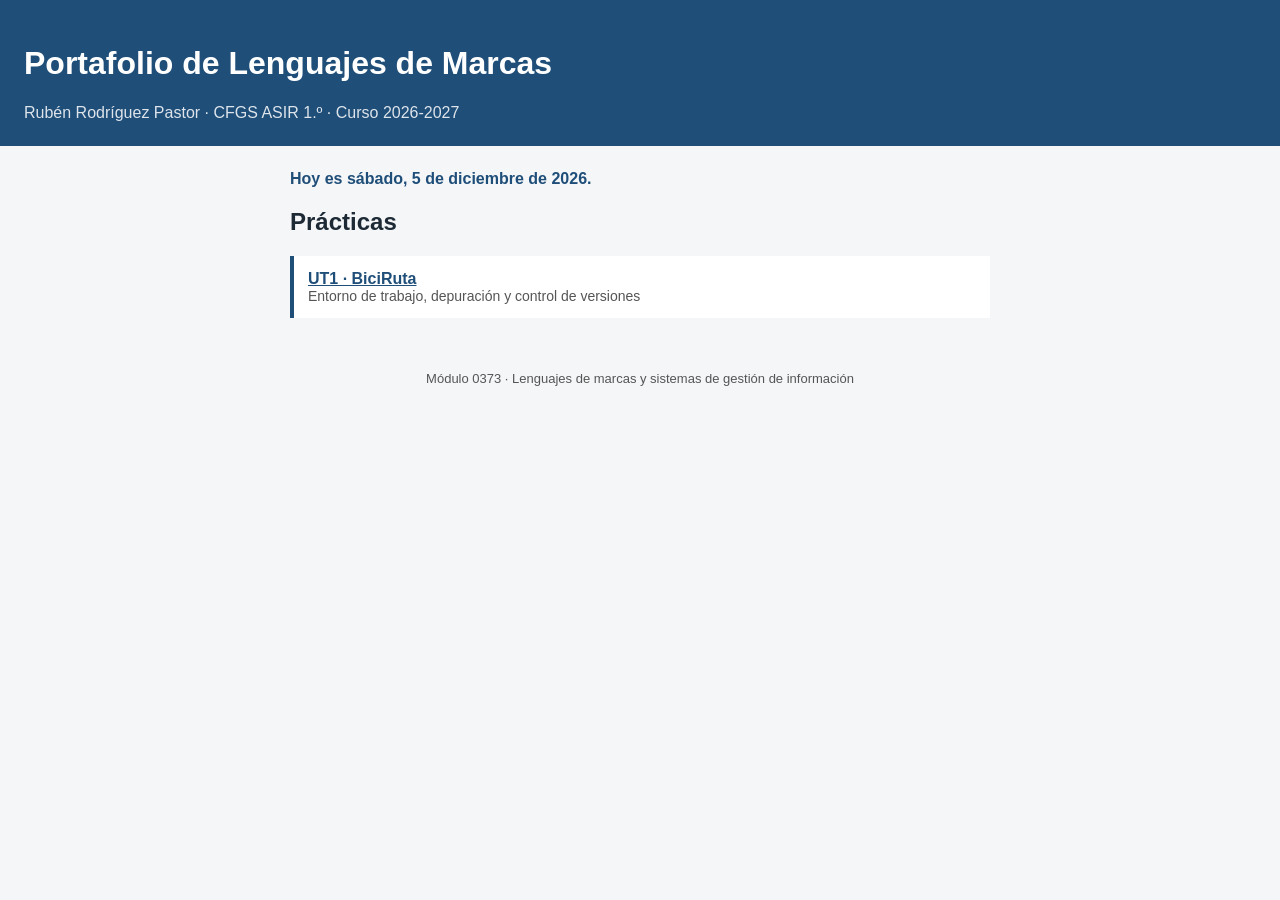
<file: index.html>
<!doctype html>
<html lang="es">
  <head>
    <meta charset="UTF-8" />
    <meta name="viewport" content="width=device-width, initial-scale=1" />
    <title>Portafolio LM · Rubén Rodríguez</title>
    <link rel="stylesheet" href="css/estilos.css" />
  </head>
  <body>
    <header>
      <h1>Portafolio de Lenguajes de Marcas</h1>
      <p>Rubén Rodríguez Pastor · CFGS ASIR 1.º · Curso 2026-2027</p>
    </header>
    <main>
      <p class="fecha">Hoy es <span id="fecha"></span>.</p>
      <h2>Prácticas</h2>
      <ul class="practicas">
        <li>
          <a href="https://github.com/rubi-03/biciruta-web">UT1 · BiciRuta</a>
          <span>Entorno de trabajo, depuración y control de versiones</span>
        </li>
      </ul>
    </main>
    <footer>
      <p>
        Módulo 0373 · Lenguajes de marcas y sistemas de gestión de información
      </p>
    </footer>
    <script src="js/app.js"></script>
  </body>
</html>
</file>
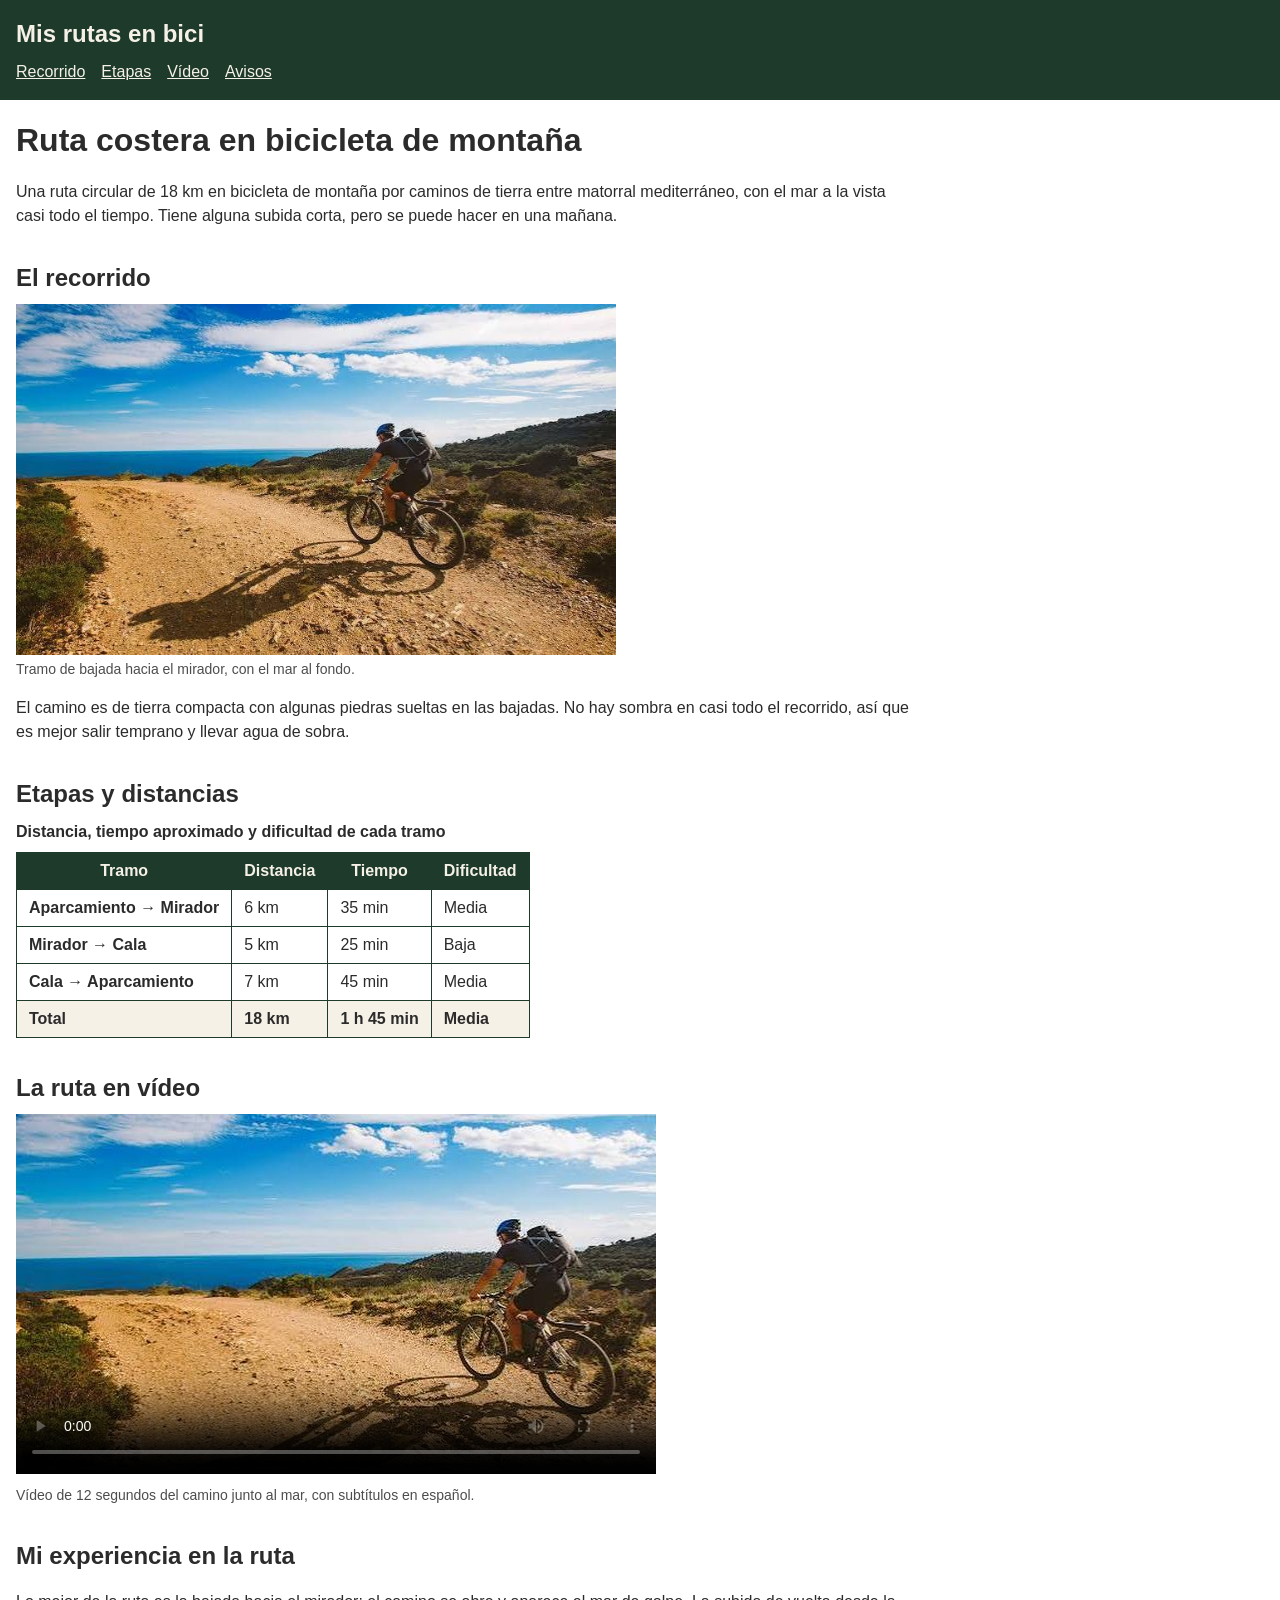
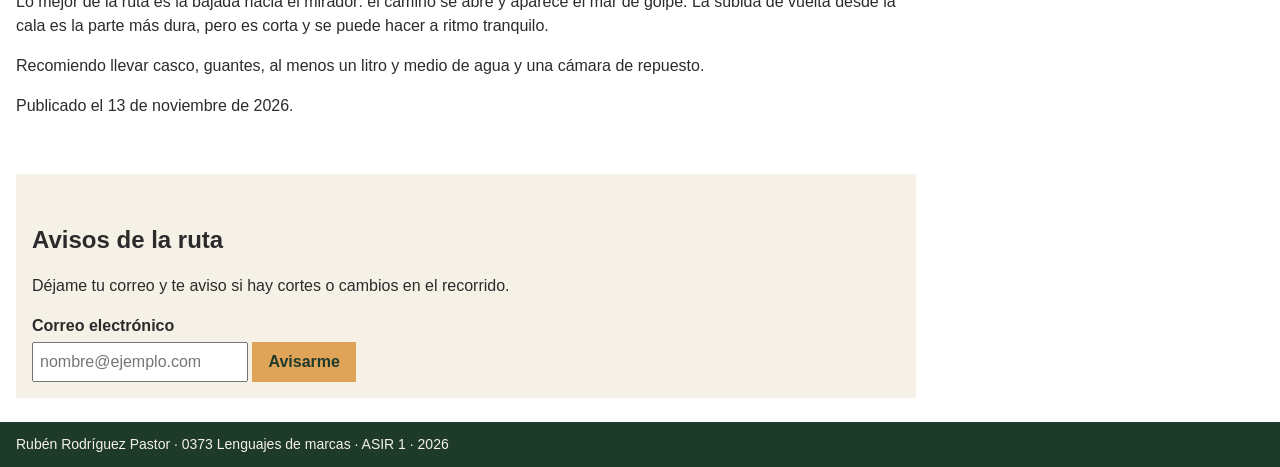
<file: ut03/ruta/index.html>
<!DOCTYPE html>
<html lang="es">
<head>
  <meta charset="UTF-8">
  <meta name="viewport" content="width=device-width, initial-scale=1.0">
  <title>Ruta costera en bicicleta de montaña</title>
  <meta name="description" content="Ruta de 18 km en bicicleta de montaña por caminos de tierra junto al mar: tramos, distancias, vídeo y avisos.">
  <link rel="stylesheet" href="css/estilos.css">
</head>
<body>
<a class="saltar" href="#principal">Saltar al contenido principal</a>

<header>
  <p class="marca">Mis rutas en bici</p>
  <nav>
    <ul>
      <li><a href="#recorrido">Recorrido</a></li>
      <li><a href="#etapas">Etapas</a></li>
      <li><a href="#video">Vídeo</a></li>
      <li><a href="#avisos">Avisos</a></li>
    </ul>
  </nav>
</header>

<main id="principal">
  <h1>Ruta costera en bicicleta de montaña</h1>
  <p>Una ruta circular de 18 km en bicicleta de montaña por caminos de tierra entre matorral mediterráneo, con el mar a la vista casi todo el tiempo. Tiene alguna subida corta, pero se puede hacer en una mañana.</p>

  <section id="recorrido">
    <h2>El recorrido</h2>
    <figure>
      <img src="img/ruta-540.jpg"
           srcset="img/ruta-360.jpg 360w, img/ruta-540.jpg 540w, img/ruta-723.jpg 723w"
           sizes="(min-width: 700px) 600px, 100vw"
           width="723" height="423" loading="lazy"
           alt="Ciclista con casco y mochila bajando en bicicleta de montaña por un camino de tierra, con matorral a los lados y el mar azul al fondo">
      <figcaption>Tramo de bajada hacia el mirador, con el mar al fondo.</figcaption>
    </figure>
    <p>El camino es de tierra compacta con algunas piedras sueltas en las bajadas. No hay sombra en casi todo el recorrido, así que es mejor salir temprano y llevar agua de sobra.</p>
  </section>

  <section id="etapas">
    <h2>Etapas y distancias</h2>
    <table class="datos">
      <caption>Distancia, tiempo aproximado y dificultad de cada tramo</caption>
      <thead>
        <tr>
          <th scope="col">Tramo</th>
          <th scope="col">Distancia</th>
          <th scope="col">Tiempo</th>
          <th scope="col">Dificultad</th>
        </tr>
      </thead>
      <tbody>
        <tr>
          <th scope="row">Aparcamiento → Mirador</th>
          <td>6 km</td>
          <td>35 min</td>
          <td>Media</td>
        </tr>
        <tr>
          <th scope="row">Mirador → Cala</th>
          <td>5 km</td>
          <td>25 min</td>
          <td>Baja</td>
        </tr>
        <tr>
          <th scope="row">Cala → Aparcamiento</th>
          <td>7 km</td>
          <td>45 min</td>
          <td>Media</td>
        </tr>
      </tbody>
      <tfoot>
        <tr>
          <th scope="row">Total</th>
          <td>18 km</td>
          <td>1 h 45 min</td>
          <td>Media</td>
        </tr>
      </tfoot>
    </table>
  </section>

  <section id="video">
    <h2>La ruta en vídeo</h2>
    <figure>
      <video controls preload="metadata" width="640" height="360" poster="img/poster.jpg">
        <source src="media/ruta.mp4" type="video/mp4">
        <track kind="captions" src="media/ruta.es.vtt" srclang="es" label="Español" default>
        <p>Tu navegador no puede reproducir el vídeo. <a href="media/ruta.mp4">Descarga el vídeo de la ruta</a> (MP4, 12 segundos).</p>
      </video>
      <figcaption>Vídeo de 12 segundos del camino junto al mar, con subtítulos en español.</figcaption>
    </figure>
  </section>

  <article>
    <h2>Mi experiencia en la ruta</h2>
    <p>Lo mejor de la ruta es la bajada hacia el mirador: el camino se abre y aparece el mar de golpe. La subida de vuelta desde la cala es la parte más dura, pero es corta y se puede hacer a ritmo tranquilo.</p>
    <p>Recomiendo llevar casco, guantes, al menos un litro y medio de agua y una cámara de repuesto.</p>
    <p>Publicado el <time datetime="2026-11-13">13 de noviembre de 2026</time>.</p>
  </article>
</main>

<aside id="avisos">
  <h2>Avisos de la ruta</h2>
  <p>Déjame tu correo y te aviso si hay cortes o cambios en el recorrido.</p>
  <form action="#" onsubmit="alert('¡Gracias! Te avisaremos.'); return false;">
    <label for="correo">Correo electrónico</label>
    <input type="email" id="correo" name="correo" placeholder="nombre@ejemplo.com" autocomplete="email" required>
    <button type="submit">Avisarme</button>
  </form>
</aside>

<footer>
  <p>Rubén Rodríguez Pastor · 0373 Lenguajes de marcas · ASIR 1 · 2026</p>
</footer>
</body>
</html>
</file>
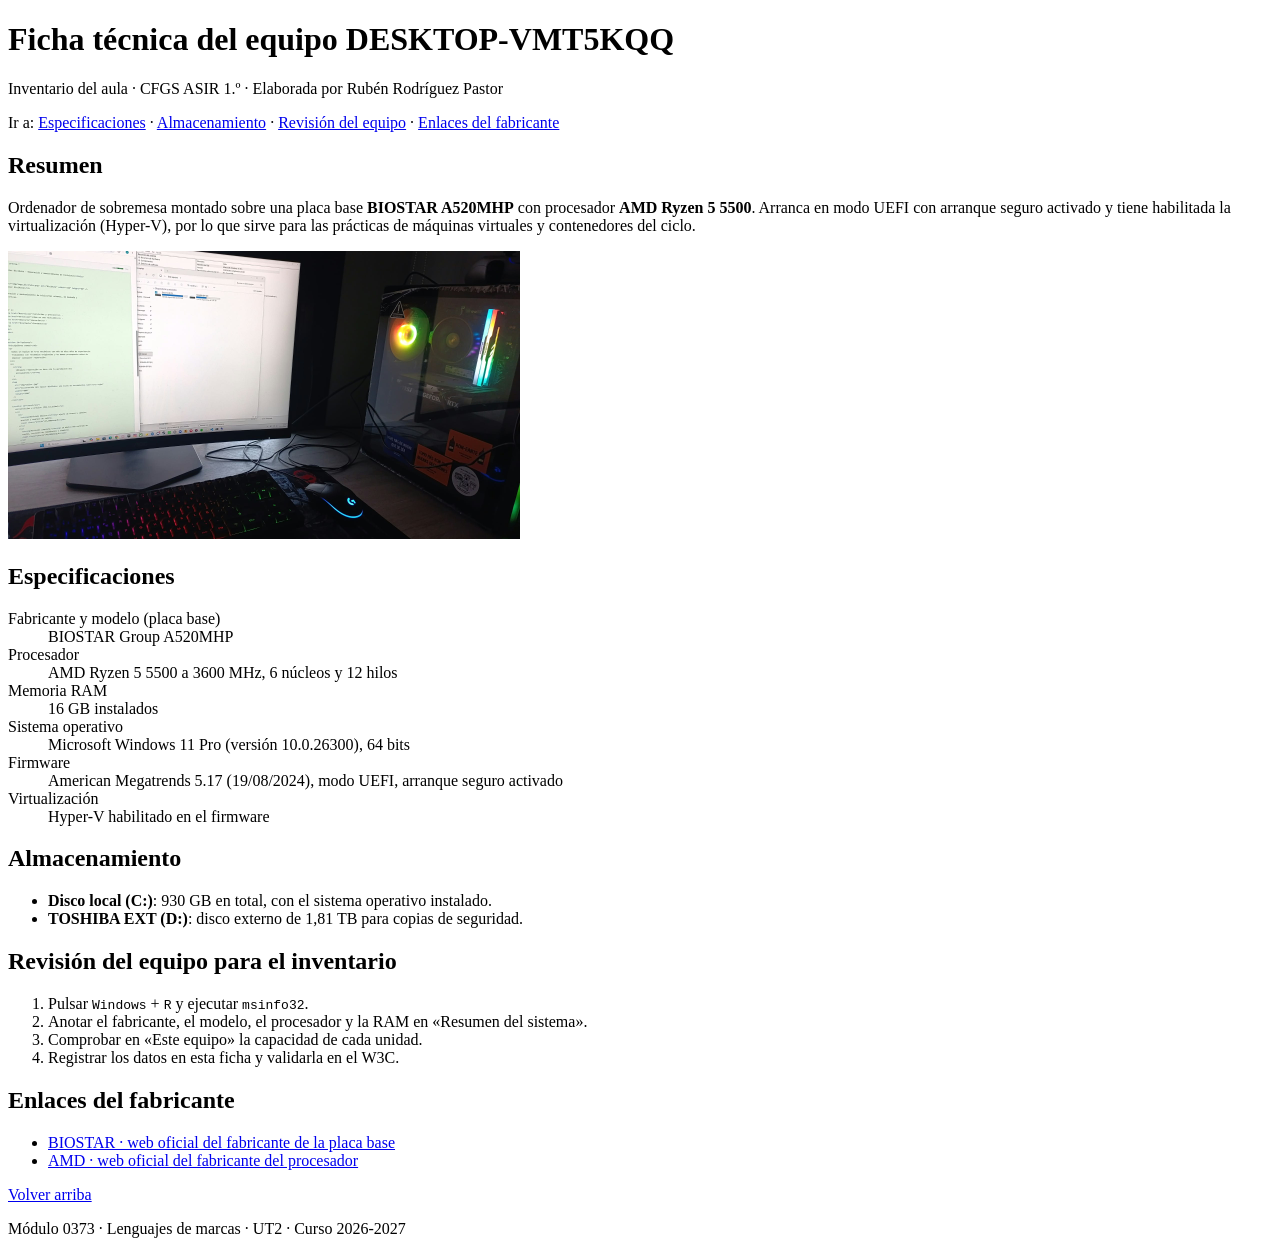
<file: ut02/ficha_equipo.html>
<!DOCTYPE html>
<html lang="es">
  <head>
    <meta charset="UTF-8">
    <meta name="viewport" content="width=device-width, initial-scale=1.0">
    <meta
      name="description"
      content="Ficha técnica del equipo DESKTOP-VMT5KQQ para el inventario del aula de ASIR: placa BIOSTAR A520MHP, AMD Ryzen 5 5500, 16 GB de RAM y Windows 11 Pro."
    >
    <title>Ficha técnica · Equipo DESKTOP-VMT5KQQ · Inventario del aula</title>
  </head>
  <body>
    <header>
      <h1>Ficha técnica del equipo DESKTOP-VMT5KQQ</h1>
      <p>Inventario del aula · CFGS ASIR 1.º · Elaborada por Rubén Rodríguez Pastor</p>
      <nav>
        <p>
          Ir a:
          <a href="#especificaciones">Especificaciones</a> ·
          <a href="#almacenamiento">Almacenamiento</a> ·
          <a href="#revision">Revisión del equipo</a> ·
          <a href="#enlaces">Enlaces del fabricante</a>
        </p>
      </nav>
    </header>

    <main>
      <section id="resumen">
        <h2>Resumen</h2>
        <p>
          Ordenador de sobremesa montado sobre una placa base <strong>BIOSTAR A520MHP</strong>
          con procesador <strong>AMD Ryzen 5 5500</strong>. Arranca en modo UEFI con arranque
          seguro activado y tiene habilitada la virtualización (Hyper-V), por lo que sirve para
          las prácticas de máquinas virtuales y contenedores del ciclo.
        </p>
        <img
          src="img/equipo.jpg"
          alt="Puesto de trabajo con el equipo: monitor, teclado y ratón retroiluminados y torre con panel de cristal templado que deja ver la tarjeta gráfica MSI GeForce RTX y la memoria RAM con iluminación RGB"
          width="512"
          height="288"
        >
      </section>

      <section id="especificaciones">
        <h2>Especificaciones</h2>
        <dl>
          <dt>Fabricante y modelo (placa base)</dt>
          <dd>BIOSTAR Group A520MHP</dd>
          <dt>Procesador</dt>
          <dd>
            AMD Ryzen 5 5500 a <span class="valor">3600&nbsp;MHz</span>, 6 núcleos y 12 hilos
          </dd>
          <dt>Memoria RAM</dt>
          <dd><span class="valor">16&nbsp;GB</span> instalados</dd>
          <dt>Sistema operativo</dt>
          <dd>Microsoft Windows 11 Pro (versión 10.0.26300), 64 bits</dd>
          <dt>Firmware</dt>
          <dd>American Megatrends 5.17 (19/08/2024), modo UEFI, arranque seguro activado</dd>
          <dt>Virtualización</dt>
          <dd>Hyper-V habilitado en el firmware</dd>
        </dl>
      </section>

      <section id="almacenamiento">
        <h2>Almacenamiento</h2>
        <ul>
          <li>
            <strong>Disco local (C:)</strong>: <span class="valor">930&nbsp;GB</span> en total,
            con el sistema operativo instalado.
          </li>
          <li>
            <strong>TOSHIBA EXT (D:)</strong>: disco externo de
            <span class="valor">1,81&nbsp;TB</span> para copias de seguridad.
          </li>
        </ul>
      </section>

      <section id="revision">
        <h2>Revisión del equipo para el inventario</h2>
        <ol>
          <li>Pulsar <kbd>Windows</kbd> + <kbd>R</kbd> y ejecutar <code>msinfo32</code>.</li>
          <li>Anotar el fabricante, el modelo, el procesador y la RAM en «Resumen del sistema».</li>
          <li>Comprobar en «Este equipo» la capacidad de cada unidad.</li>
          <li>Registrar los datos en esta ficha y validarla en el W3C.</li>
        </ol>
      </section>

      <section id="enlaces">
        <h2>Enlaces del fabricante</h2>
        <ul>
          <li>
            <a href="https://www.biostar.com.tw/" target="_blank" rel="noopener noreferrer"
              >BIOSTAR · web oficial del fabricante de la placa base</a
            >
          </li>
          <li>
            <a href="https://www.amd.com/es.html" target="_blank" rel="noopener noreferrer"
              >AMD · web oficial del fabricante del procesador</a
            >
          </li>
        </ul>
        <p><a href="#resumen">Volver arriba</a></p>
      </section>
    </main>

    <footer>
      <p>Módulo 0373 · Lenguajes de marcas · UT2 · Curso 2026-2027</p>
    </footer>
  </body>
</html>
</file>
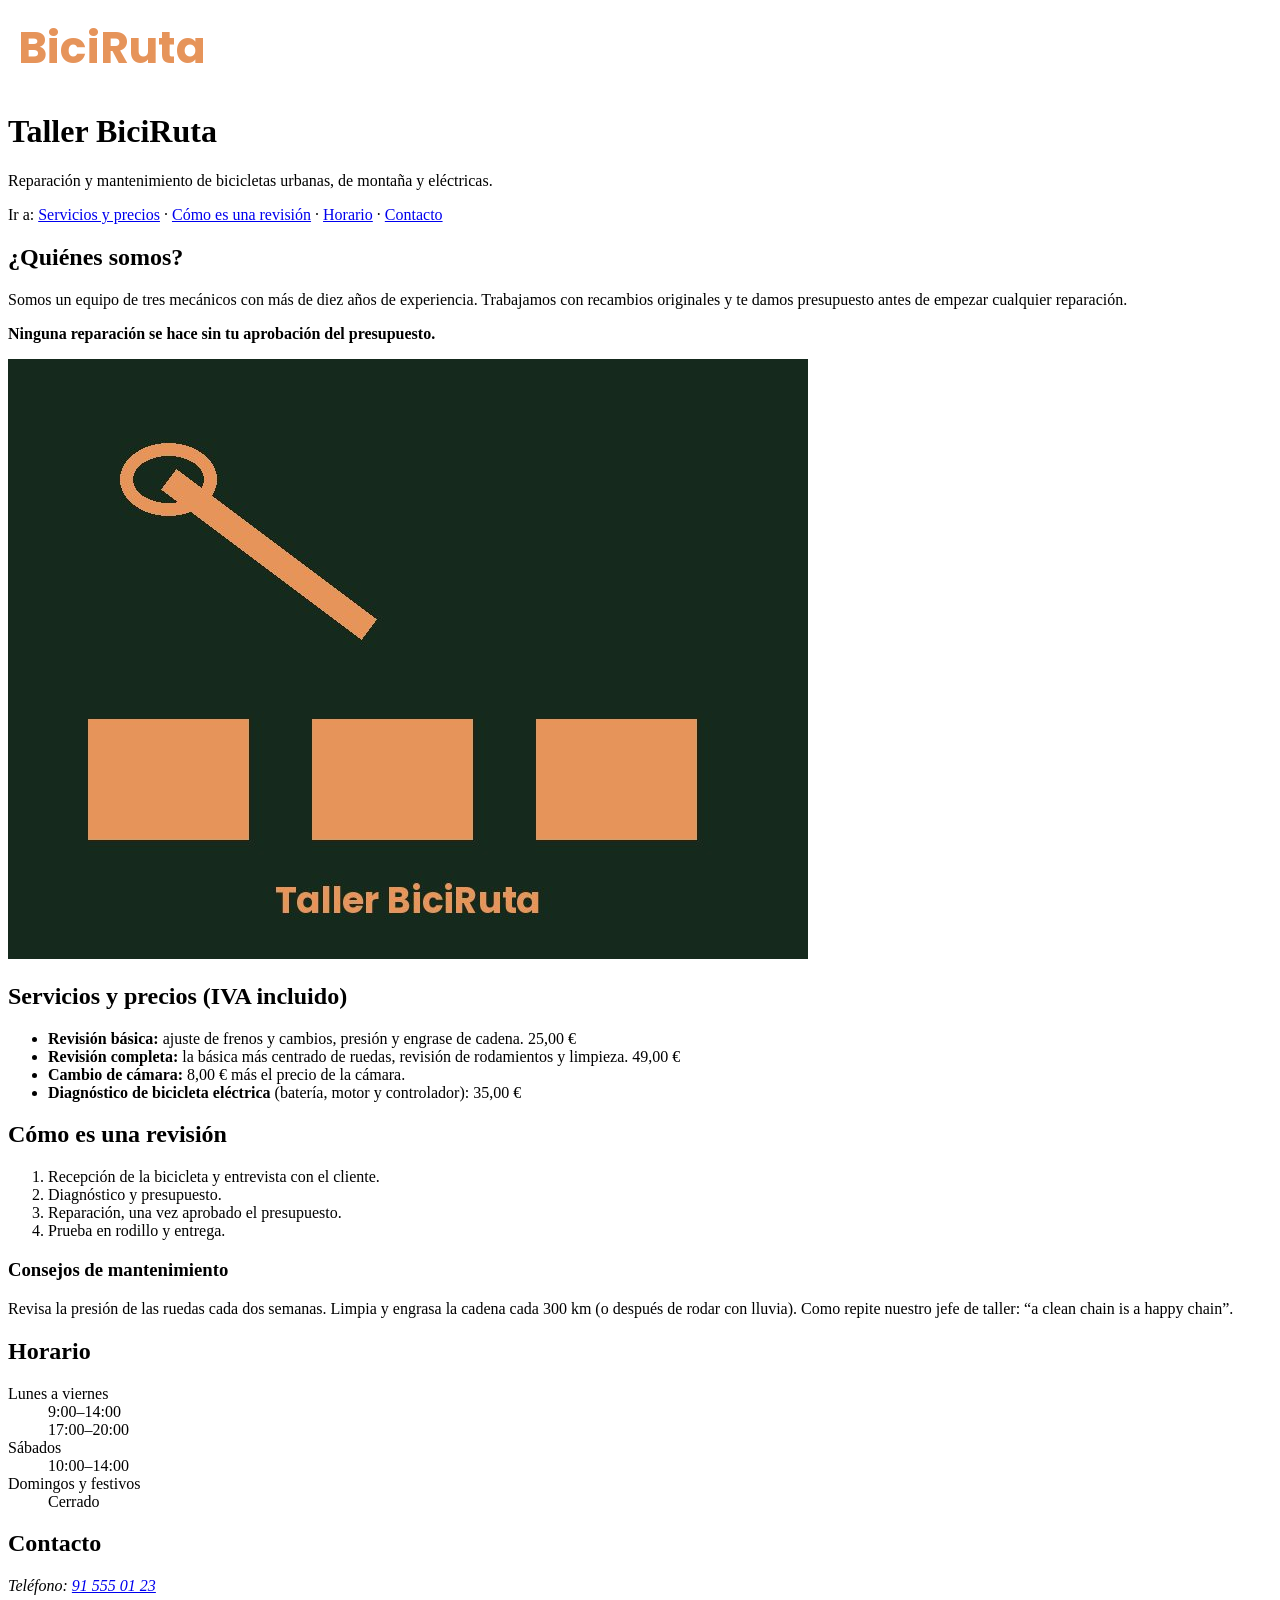
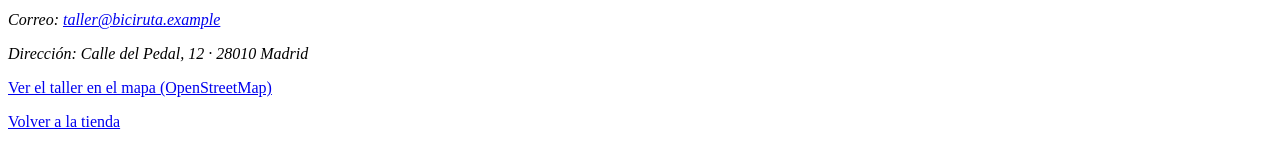
<file: ut02/taller.html>
<!doctype html>
<html lang="es">
  <head>
    <meta charset="UTF-8" />
    <meta name="viewport" content="width=device-width, initial-scale=1.0" />
    <meta
      name="description"
      content="Taller de bicicletas urbanas, de montaña y eléctricas en Madrid. Revisiones, reparaciones y puesta a punto con cita previa."
    />
    <title>Taller BiciRuta · Reparación y mantenimiento de bicicletas</title>
  <script type="application/ld+json">
    {
      "@context": "https://schema.org",
      "@type": "BikeStore",
      "name": "Taller BiciRuta",
      "description": "Taller de bicicletas urbanas, de montaña y eléctricas en Madrid.",
      "telephone": "+34915550123",
      "email": "taller@biciruta.example",
      "address": {
        "@type": "PostalAddress",
        "streetAddress": "Calle del Pedal, 12",
        "postalCode": "28010",
        "addressLocality": "Madrid",
        "addressCountry": "ES"
      },
      "openingHours": [
        "Mo-Fr 09:00-14:00",
        "Mo-Fr 17:00-20:00",
        "Sa 10:00-14:00"
      ]
    }
  </script>
  </head>
  <body>
    <header>
      <img src="img/logo_biciruta.png" alt="BiciRuta" width="320" height="80" />
      <h1>Taller BiciRuta</h1>
      <p>
        Reparación y mantenimiento de bicicletas urbanas, de montaña y
        eléctricas.
      </p>
      <nav>
        <p>
          Ir a:
          <a href="#servicios">Servicios y precios</a> ·
          <a href="#revision">Cómo es una revisión</a> ·
          <a href="#horario">Horario</a> ·
          <a href="#contacto">Contacto</a>
        </p>
      </nav>
    </header>

    <main>
      <section id="quienes">
        <h2>¿Quiénes somos?</h2>
        <p>
          Somos un equipo de tres mecánicos con más de diez años de experiencia.
          Trabajamos con recambios originales y te damos presupuesto antes de
          empezar cualquier reparación.
        </p>
        <p>
          <strong
            >Ninguna reparación se hace sin tu aprobación del
            presupuesto.</strong
          >
        </p>
        <img
          src="img/taller.jpg"
          alt="Ilustración del taller BiciRuta: una llave de herramientas sobre tres cajas"
          width="800"
          height="600"
        />
      </section>

      <section id="servicios">
        <h2>Servicios y precios (IVA incluido)</h2>
        <ul>
          <li>
            <strong>Revisión básica:</strong> ajuste de frenos y cambios,
            presión y engrase de cadena.
            <span class="precio">25,00&nbsp;€</span>
          </li>
          <li>
            <strong>Revisión completa:</strong> la básica más centrado de
            ruedas, revisión de rodamientos y limpieza.
            <span class="precio">49,00&nbsp;€</span>
          </li>
          <li>
            <strong>Cambio de cámara:</strong>
            <span class="precio">8,00&nbsp;€</span> más el precio de la cámara.
          </li>
          <li>
            <strong>Diagnóstico de bicicleta eléctrica</strong> (batería, motor
            y controlador): <span class="precio">35,00&nbsp;€</span>
          </li>
        </ul>
      </section>

      <section id="revision">
        <h2>Cómo es una revisión</h2>
        <ol>
          <li>Recepción de la bicicleta y entrevista con el cliente.</li>
          <li>Diagnóstico y presupuesto.</li>
          <li>Reparación, una vez aprobado el presupuesto.</li>
          <li>Prueba en rodillo y entrega.</li>
        </ol>

        <h3>Consejos de mantenimiento</h3>
        <p>
          Revisa la presión de las ruedas cada dos semanas. Limpia y engrasa la
          cadena cada 300&nbsp;km (o después de rodar con lluvia). Como repite
          nuestro jefe de taller:
          <q lang="en">a clean chain is a happy chain</q>.
        </p>
      </section>

      <section id="horario">
        <h2>Horario</h2>
        <dl>
          <dt>Lunes a viernes</dt>
          <dd>9:00–14:00</dd>
          <dd>17:00–20:00</dd>
          <dt>Sábados</dt>
          <dd>10:00–14:00</dd>
          <dt>Domingos y festivos</dt>
          <dd>Cerrado</dd>
        </dl>
      </section>

      <section id="contacto">
        <h2>Contacto</h2>
        <address>
          <p>Teléfono: <a href="tel:+34915550123">91 555 01 23</a></p>
          <p>
            Correo:
            <a
              href="mailto:taller@biciruta.example?subject=Cita%20en%20el%20taller"
              >taller@biciruta.example</a
            >
          </p>
          <p>Dirección: Calle del Pedal, 12 · 28010 Madrid</p>
        </address>
        <p>
          <a
            href="https://www.openstreetmap.org/search?query=Madrid"
            target="_blank"
            rel="noopener noreferrer"
            >Ver el taller en el mapa (OpenStreetMap)</a
          >
        </p>
      </section>
    </main>

    <footer>
      <p><a href="index.html">Volver a la tienda</a></p>
    </footer>
  </body>
</html>
</file>
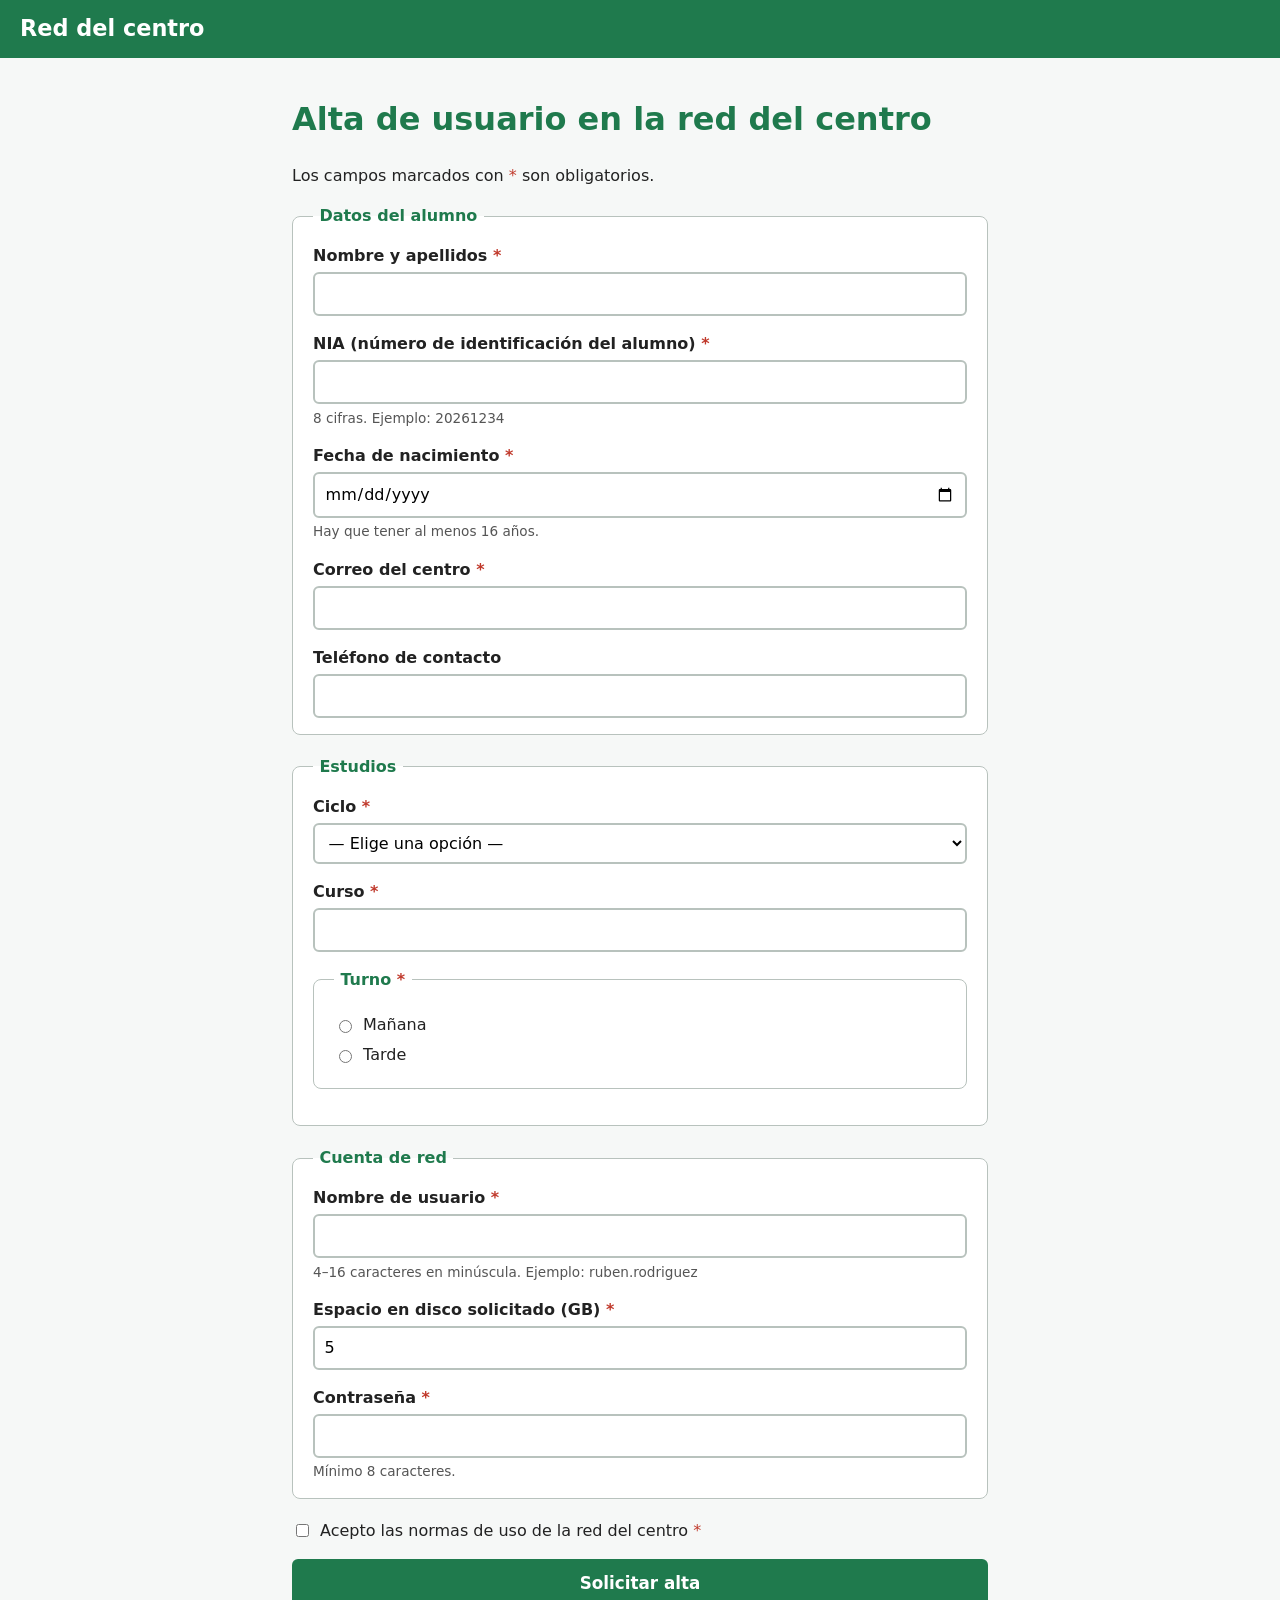
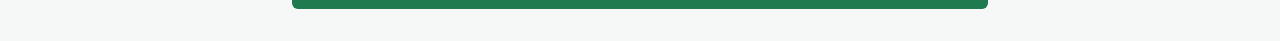
<file: ut04/alta-red.html>
<!doctype html>
<html lang="es">
  <head>
    <meta charset="UTF-8" />
    <meta name="viewport" content="width=device-width, initial-scale=1.0" />
    <title>Alta de usuario en la red del centro</title>
    <link rel="stylesheet" href="css/cita.css" />
    <script src="js/alta-red.js" defer></script>
  </head>
  <body>
    <header class="cabecera">
      <p class="logo">Red del centro</p>
    </header>

    <main>
      <h1>Alta de usuario en la red del centro</h1>
      <p>
        Los campos marcados con
        <span class="obligatorio" aria-hidden="true">*</span> son obligatorios.
      </p>

      <!--
      MÉTODO: POST.
      - El formulario envía datos personales (nombre, NIA, fecha de nacimiento, teléfono)
        y una contraseña: con GET quedarían a la vista en la URL, el historial y los
        registros del servidor.
      - Crea un usuario nuevo (cambia datos en el servidor): no debe repetirse al
        recargar la página ni al guardar la URL en favoritos.
      - POST no cifra los datos: en un entorno real la página debe servirse por HTTPS.
    -->
      <form id="formAlta" action="https://httpbin.org/post" method="post">
        <fieldset>
          <legend>Datos del alumno</legend>

          <div class="campo">
            <label for="nombre"
              >Nombre y apellidos
              <span class="obligatorio" aria-hidden="true">*</span></label
            >
            <input
              type="text"
              id="nombre"
              name="nombre"
              required
              minlength="3"
              maxlength="80"
              autocomplete="name"
            />
          </div>

          <div class="campo">
            <label for="nia"
              >NIA (número de identificación del alumno)
              <span class="obligatorio" aria-hidden="true">*</span></label
            >
            <!-- pattern propio 1: exactamente 8 cifras -->
            <input
              type="text"
              id="nia"
              name="nia"
              required
              inputmode="numeric"
              pattern="[0-9]{8}"
              maxlength="8"
              title="Exactamente 8 cifras, sin letras ni espacios"
              aria-describedby="ayudaNia"
            />
            <small id="ayudaNia" class="ayuda"
              >8 cifras. Ejemplo: 20261234</small
            >
          </div>

          <div class="campo">
            <label for="nacimiento"
              >Fecha de nacimiento
              <span class="obligatorio" aria-hidden="true">*</span></label
            >
            <input
              type="date"
              id="nacimiento"
              name="nacimiento"
              required
              min="1940-01-01"
              aria-describedby="ayudaNac"
            />
            <small id="ayudaNac" class="ayuda"
              >Hay que tener al menos 16 años.</small
            >
          </div>

          <div class="campo">
            <label for="correo"
              >Correo del centro
              <span class="obligatorio" aria-hidden="true">*</span></label
            >
            <input
              type="email"
              id="correo"
              name="correo"
              required
              autocomplete="email"
            />
          </div>

          <div class="campo">
            <label for="telefono">Teléfono de contacto</label>
            <input
              type="tel"
              id="telefono"
              name="telefono"
              pattern="[6789][0-9]{8}"
              maxlength="9"
              title="9 cifras que empiecen por 6, 7, 8 o 9"
            />
          </div>
        </fieldset>

        <fieldset>
          <legend>Estudios</legend>

          <div class="campo">
            <label for="ciclo"
              >Ciclo
              <span class="obligatorio" aria-hidden="true">*</span></label
            >
            <select id="ciclo" name="ciclo" required>
              <option value="">— Elige una opción —</option>
              <option value="asir">CFGS ASIR</option>
              <option value="daw">CFGS DAW</option>
              <option value="dam">CFGS DAM</option>
              <option value="smr">CFGM SMR</option>
            </select>
          </div>

          <div class="campo">
            <label for="curso"
              >Curso
              <span class="obligatorio" aria-hidden="true">*</span></label
            >
            <input
              type="number"
              id="curso"
              name="curso"
              required
              min="1"
              max="2"
              step="1"
            />
          </div>
          <fieldset>
            <legend>
              Turno <span class="obligatorio" aria-hidden="true">*</span>
            </legend>
            <div class="opcion">
              <input
                type="radio"
                id="turnoM"
                name="turno"
                value="manana"
                required
              />
              <label for="turnoM">Mañana</label>
            </div>
            <div class="opcion">
              <input type="radio" id="turnoT" name="turno" value="tarde" />
              <label for="turnoT">Tarde</label>
            </div>
          </fieldset>
        </fieldset>

        <fieldset>
          <legend>Cuenta de red</legend>

          <div class="campo">
            <label for="usuario"
              >Nombre de usuario
              <span class="obligatorio" aria-hidden="true">*</span></label
            >
            <!-- pattern propio 2: empieza por letra; minúsculas, cifras, punto o guion bajo; 4–16 caracteres -->
            <input
              type="text"
              id="usuario"
              name="usuario"
              required
              pattern="[a-z][a-z0-9._]{3,15}"
              maxlength="16"
              autocomplete="username"
              title="De 4 a 16 caracteres: empieza por letra minúscula; solo minúsculas, cifras, punto o guion bajo"
              aria-describedby="ayudaUsuario"
            />
            <small id="ayudaUsuario" class="ayuda"
              >4–16 caracteres en minúscula. Ejemplo: ruben.rodriguez</small
            >
          </div>

          <div class="campo">
            <label for="cuota"
              >Espacio en disco solicitado (GB)
              <span class="obligatorio" aria-hidden="true">*</span></label
            >
            <input
              type="number"
              id="cuota"
              name="cuota"
              required
              min="1"
              max="20"
              step="1"
              value="5"
            />
          </div>

          <div class="campo">
            <label for="clave"
              >Contraseña
              <span class="obligatorio" aria-hidden="true">*</span></label
            >
            <input
              type="password"
              id="clave"
              name="clave"
              required
              minlength="8"
              autocomplete="new-password"
              aria-describedby="ayudaClave"
            />
            <small id="ayudaClave" class="ayuda">Mínimo 8 caracteres.</small>
          </div>
        </fieldset>

        <div class="opcion">
          <input
            type="checkbox"
            id="normas"
            name="normas"
            value="aceptadas"
            required
          />
          <label for="normas"
            >Acepto las normas de uso de la red del centro
            <span class="obligatorio" aria-hidden="true">*</span></label
          >
        </div>

        <button type="submit" class="boton">Solicitar alta</button>
      </form>
    </main>
  </body>
</html>
</file>
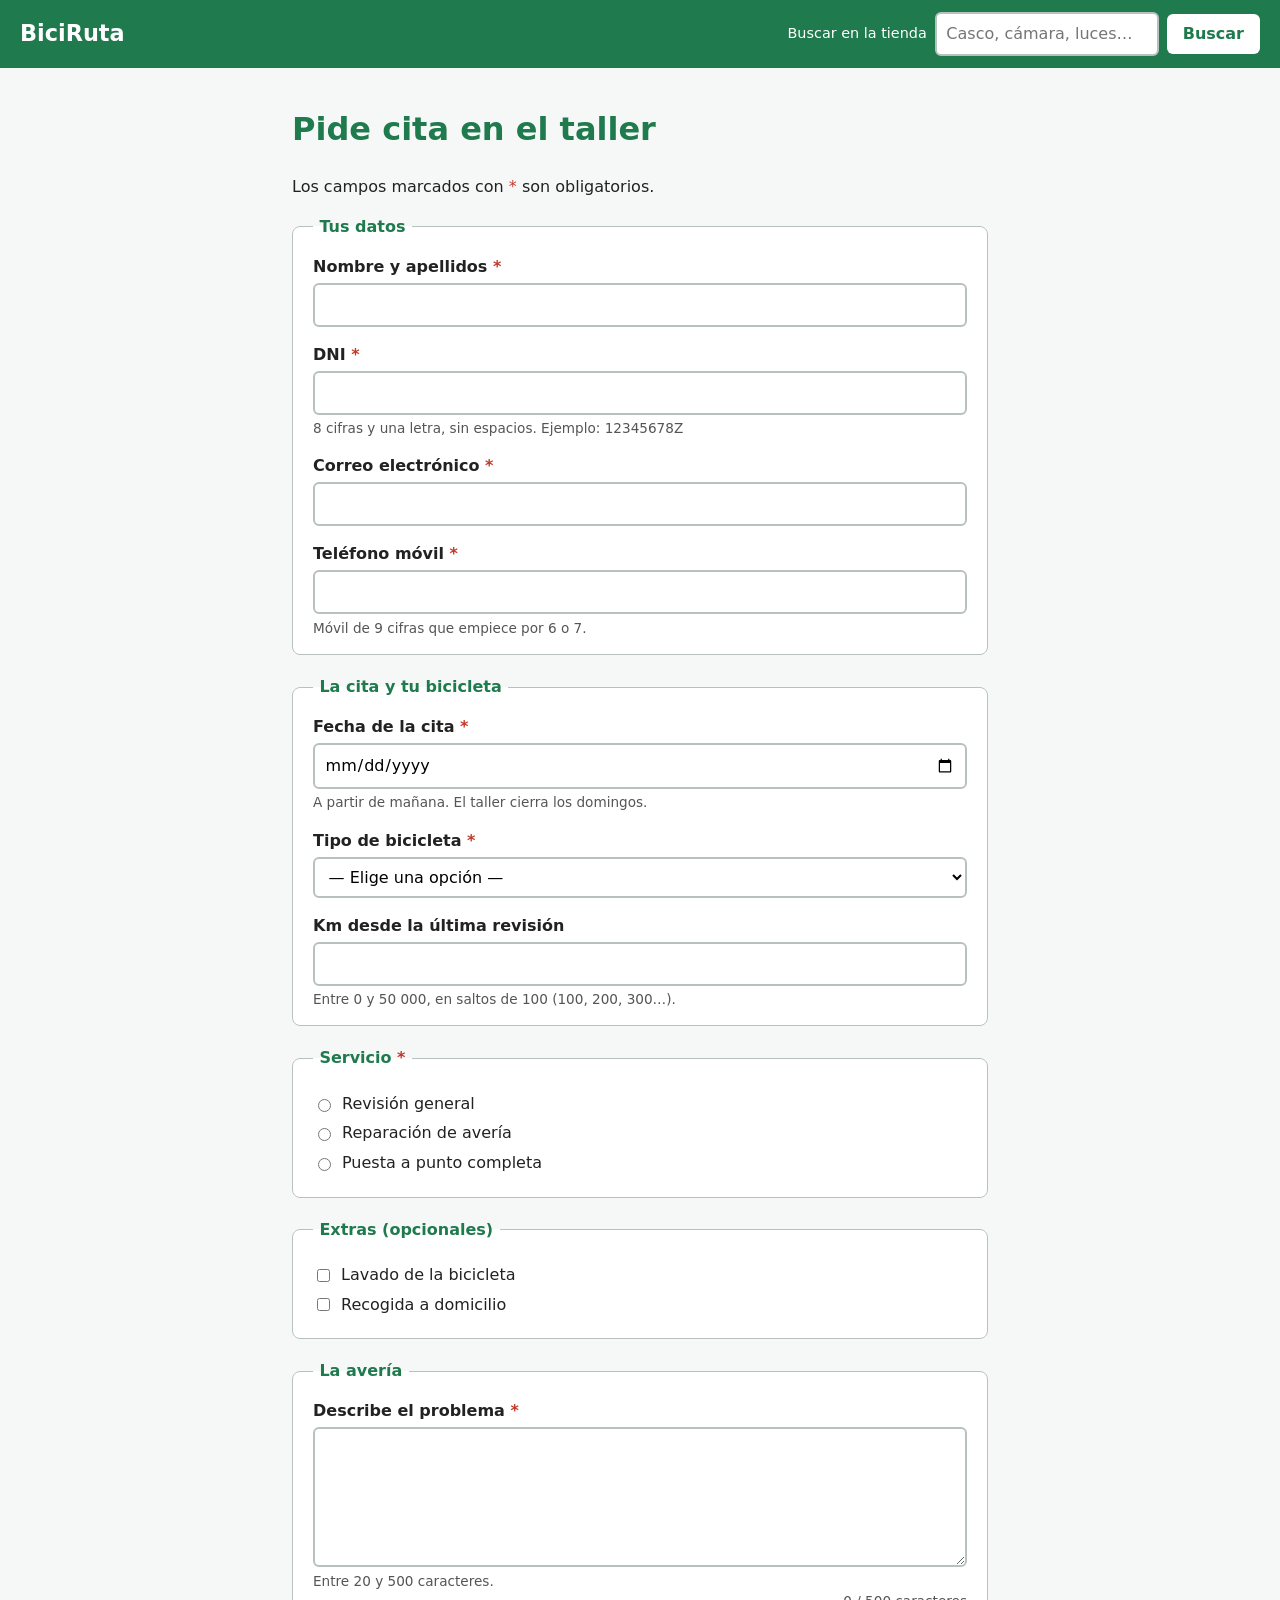
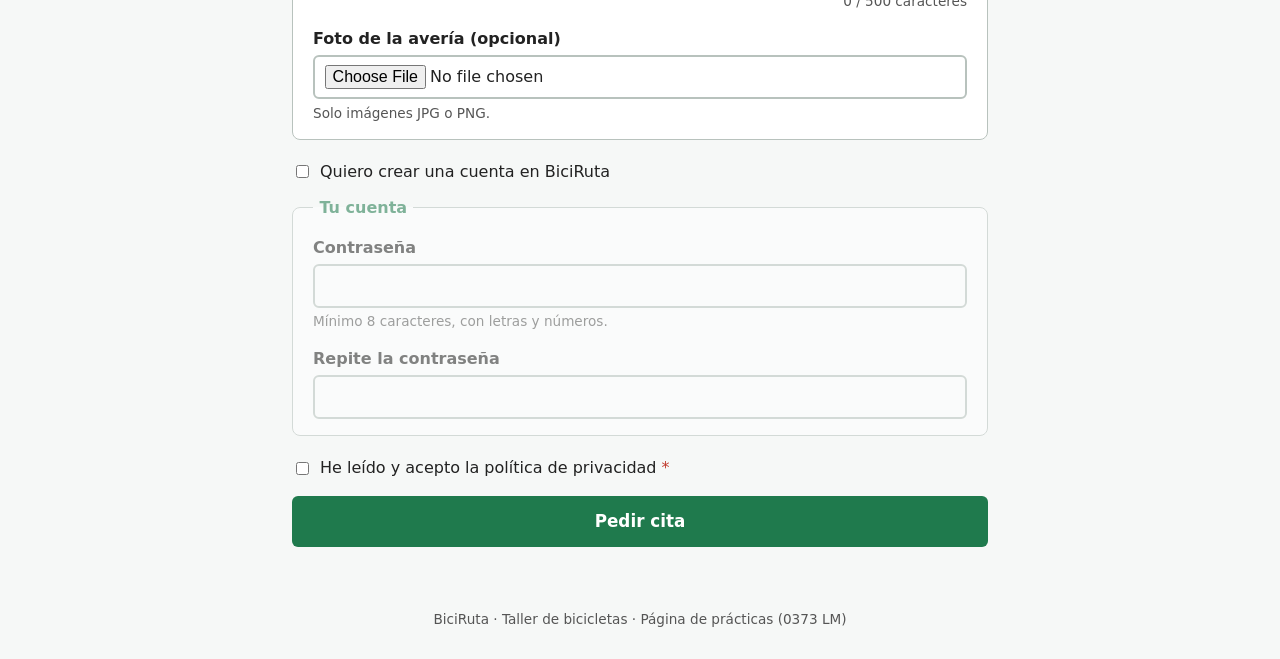
<file: ut04/cita.html>
<!DOCTYPE html>
<html lang="es">
<head>
  <meta charset="UTF-8">
  <meta name="viewport" content="width=device-width, initial-scale=1.0">
  <title>Pide cita en el taller · BiciRuta</title>
  <link rel="stylesheet" href="css/cita.css">
  <!-- defer: el script se descarga sin bloquear y se ejecuta cuando el HTML ya está cargado -->
  <script src="js/cita.js" defer></script>
</head>
<body>

  <header class="cabecera">
    <p class="logo">BiciRuta</p>

    <!-- Buscador: GET, porque solo consulta datos y la URL resultante se puede guardar o compartir -->
    <form class="buscador" action="receptor.html" method="get" role="search">
      <label for="q">Buscar en la tienda</label>
      <input type="search" id="q" name="q" placeholder="Casco, cámara, luces…">
      <button type="submit">Buscar</button>
    </form>
  </header>

  <main>
    <h1>Pide cita en el taller</h1>
    <p>Los campos marcados con <span class="obligatorio" aria-hidden="true">*</span> son obligatorios.</p>

    <!-- Cita: POST, porque lleva datos personales, una contraseña y un fichero (multipart/form-data) -->
    <form id="formCita" action="https://httpbin.org/post" method="post" enctype="multipart/form-data">

      <!-- ===== 1. Datos personales ===== -->
      <fieldset>
        <legend>Tus datos</legend>

        <div class="campo">
          <label for="nombre">Nombre y apellidos <span class="obligatorio" aria-hidden="true">*</span></label>
          <input type="text" id="nombre" name="nombre" required
                 minlength="3" maxlength="80" autocomplete="name">
        </div>

        <div class="campo">
          <label for="dni">DNI <span class="obligatorio" aria-hidden="true">*</span></label>
          <input type="text" id="dni" name="dni" required
                 pattern="[0-9]{8}[A-Za-z]" maxlength="9"
                 title="8 cifras seguidas de una letra, sin espacios ni guiones (ej.: 12345678Z)"
                 aria-describedby="ayudaDni">
          <small id="ayudaDni" class="ayuda">8 cifras y una letra, sin espacios. Ejemplo: 12345678Z</small>
        </div>

        <div class="campo">
          <label for="correo">Correo electrónico <span class="obligatorio" aria-hidden="true">*</span></label>
          <input type="email" id="correo" name="correo" required autocomplete="email">
        </div>

        <div class="campo">
          <label for="telefono">Teléfono móvil <span class="obligatorio" aria-hidden="true">*</span></label>
          <input type="tel" id="telefono" name="telefono" required
                 pattern="[67][0-9]{8}" maxlength="9" autocomplete="tel-national"
                 title="9 cifras que empiecen por 6 o 7, sin espacios (ej.: 612345678)"
                 aria-describedby="ayudaTel">
          <small id="ayudaTel" class="ayuda">Móvil de 9 cifras que empiece por 6 o 7.</small>
        </div>
      </fieldset>

      <!-- ===== 2. La cita y la bicicleta ===== -->
      <fieldset>
        <legend>La cita y tu bicicleta</legend>

        <div class="campo">
          <label for="fecha">Fecha de la cita <span class="obligatorio" aria-hidden="true">*</span></label>
          <input type="date" id="fecha" name="fecha" required aria-describedby="ayudaFecha">
          <small id="ayudaFecha" class="ayuda">A partir de mañana. El taller cierra los domingos.</small>
        </div>

        <div class="campo">
          <label for="tipo">Tipo de bicicleta <span class="obligatorio" aria-hidden="true">*</span></label>
          <select id="tipo" name="tipo" required>
            <option value="">— Elige una opción —</option>
            <option value="urbana">Urbana</option>
            <option value="carretera">Carretera</option>
            <option value="montana">Montaña (MTB)</option>
            <option value="electrica">Eléctrica</option>
            <option value="infantil">Infantil</option>
          </select>
        </div>

        <div class="campo">
          <label for="km">Km desde la última revisión</label>
          <input type="number" id="km" name="km" min="0" max="50000" step="100"
                 aria-describedby="ayudaKm">
          <small id="ayudaKm" class="ayuda">Entre 0 y 50 000, en saltos de 100 (100, 200, 300…).</small>
        </div>
      </fieldset>

      <!-- ===== 3. Servicio y extras ===== -->
      <fieldset>
        <legend>Servicio <span class="obligatorio" aria-hidden="true">*</span></legend>
        <!-- Mismo name en los tres radios: solo se puede marcar uno -->
        <div class="opcion">
          <input type="radio" id="servRevision" name="servicio" value="revision" required>
          <label for="servRevision">Revisión general</label>
        </div>
        <div class="opcion">
          <input type="radio" id="servReparacion" name="servicio" value="reparacion">
          <label for="servReparacion">Reparación de avería</label>
        </div>
        <div class="opcion">
          <input type="radio" id="servPuesta" name="servicio" value="puesta-a-punto">
          <label for="servPuesta">Puesta a punto completa</label>
        </div>
      </fieldset>

      <fieldset>
        <legend>Extras (opcionales)</legend>
        <div class="opcion">
          <input type="checkbox" id="extraLavado" name="extras" value="lavado">
          <label for="extraLavado">Lavado de la bicicleta</label>
        </div>
        <div class="opcion">
          <input type="checkbox" id="extraRecogida" name="extras" value="recogida">
          <label for="extraRecogida">Recogida a domicilio</label>
        </div>
      </fieldset>

      <!-- ===== 4. La avería ===== -->
      <fieldset>
        <legend>La avería</legend>

        <div class="campo">
          <label for="averia">Describe el problema <span class="obligatorio" aria-hidden="true">*</span></label>
          <textarea id="averia" name="averia" rows="5" required
                    minlength="20" maxlength="500"
                    aria-describedby="ayudaAveria contador"></textarea>
          <small id="ayudaAveria" class="ayuda">Entre 20 y 500 caracteres.</small>
          <output id="contador" class="contador" for="averia" aria-live="polite">0 / 500 caracteres</output>
        </div>

        <div class="campo">
          <label for="foto">Foto de la avería (opcional)</label>
          <input type="file" id="foto" name="foto"
                 accept=".jpg,.jpeg,.png,image/jpeg,image/png" aria-describedby="ayudaFoto">
          <small id="ayudaFoto" class="ayuda">Solo imágenes JPG o PNG.</small>
        </div>
      </fieldset>

      <!-- ===== 5. Cuenta opcional ===== -->
      <div class="opcion">
        <input type="checkbox" id="quiereCuenta" name="quiereCuenta" value="si">
        <label for="quiereCuenta">Quiero crear una cuenta en BiciRuta</label>
      </div>

      <!-- disabled: mientras esté deshabilitado, sus campos ni se validan ni se envían -->
      <fieldset id="cuenta" disabled>
        <legend>Tu cuenta</legend>

        <div class="campo">
          <label for="clave">Contraseña</label>
          <input type="password" id="clave" name="clave" required
                 pattern="(?=.*[A-Za-z])(?=.*[0-9]).{8,}" autocomplete="new-password"
                 title="Mínimo 8 caracteres, con al menos una letra y un número"
                 aria-describedby="ayudaClave">
          <small id="ayudaClave" class="ayuda">Mínimo 8 caracteres, con letras y números.</small>
        </div>

        <div class="campo">
          <label for="clave2">Repite la contraseña</label>
          <input type="password" id="clave2" name="clave2" required autocomplete="new-password">
        </div>
      </fieldset>

      <!-- ===== 6. Privacidad ===== -->
      <div class="opcion">
        <input type="checkbox" id="privacidad" name="privacidad" value="aceptada" required>
        <label for="privacidad">He leído y acepto la política de privacidad <span class="obligatorio" aria-hidden="true">*</span></label>
      </div>

      <button type="submit" class="boton">Pedir cita</button>
    </form>
  </main>

  <footer>
    <p>BiciRuta · Taller de bicicletas · Página de prácticas (0373 LM)</p>
  </footer>
</body>
</html>
</file>
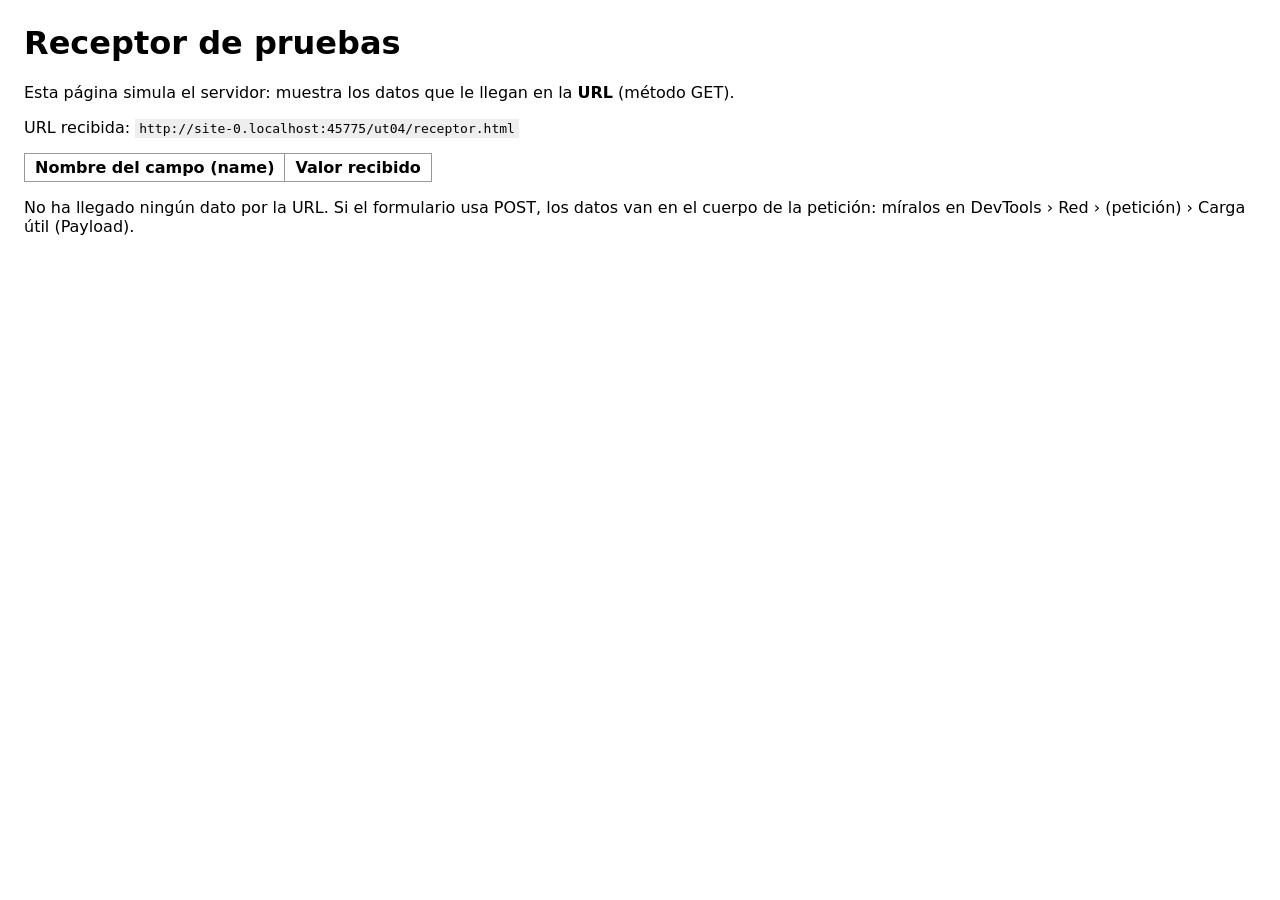
<file: ut04/receptor.html>
<!DOCTYPE html>
<html lang="es">
<head>
  <meta charset="UTF-8">
  <meta name="viewport" content="width=device-width, initial-scale=1.0">
  <title>Receptor de pruebas (GET)</title>
  <style>
    body { font-family: system-ui, sans-serif; margin: 24px; }
    table { border-collapse: collapse; } th, td { border: 1px solid #999; padding: 4px 10px; text-align: left; }
    code { background: #eee; padding: 2px 4px; word-break: break-all; }
  </style>
</head>
<body>
  <h1>Receptor de pruebas</h1>
  <p>Esta página simula el servidor: muestra los datos que le llegan en la <strong>URL</strong> (método GET).</p>
  <p>URL recibida: <code id="url"></code></p>
  <table>
    <thead><tr><th scope="col">Nombre del campo (name)</th><th scope="col">Valor recibido</th></tr></thead>
    <tbody id="datos"></tbody>
  </table>
  <p id="vacio" hidden>No ha llegado ningún dato por la URL. Si el formulario usa POST, los datos van en el cuerpo de la petición: míralos en DevTools › Red › (petición) › Carga útil (Payload).</p>
  <script>
    document.getElementById('url').textContent = location.href;
    const parametros = new URLSearchParams(location.search);
    const cuerpo = document.getElementById('datos');
    for (const [nombre, valor] of parametros) {
      const fila = document.createElement('tr');
      const c1 = document.createElement('td'); c1.textContent = nombre;
      const c2 = document.createElement('td'); c2.textContent = valor === '' ? '(vacío)' : valor;
      fila.append(c1, c2); cuerpo.append(fila);
    }
    document.getElementById('vacio').hidden = [...parametros].length > 0;
  </script>
</body>
</html>
</file>
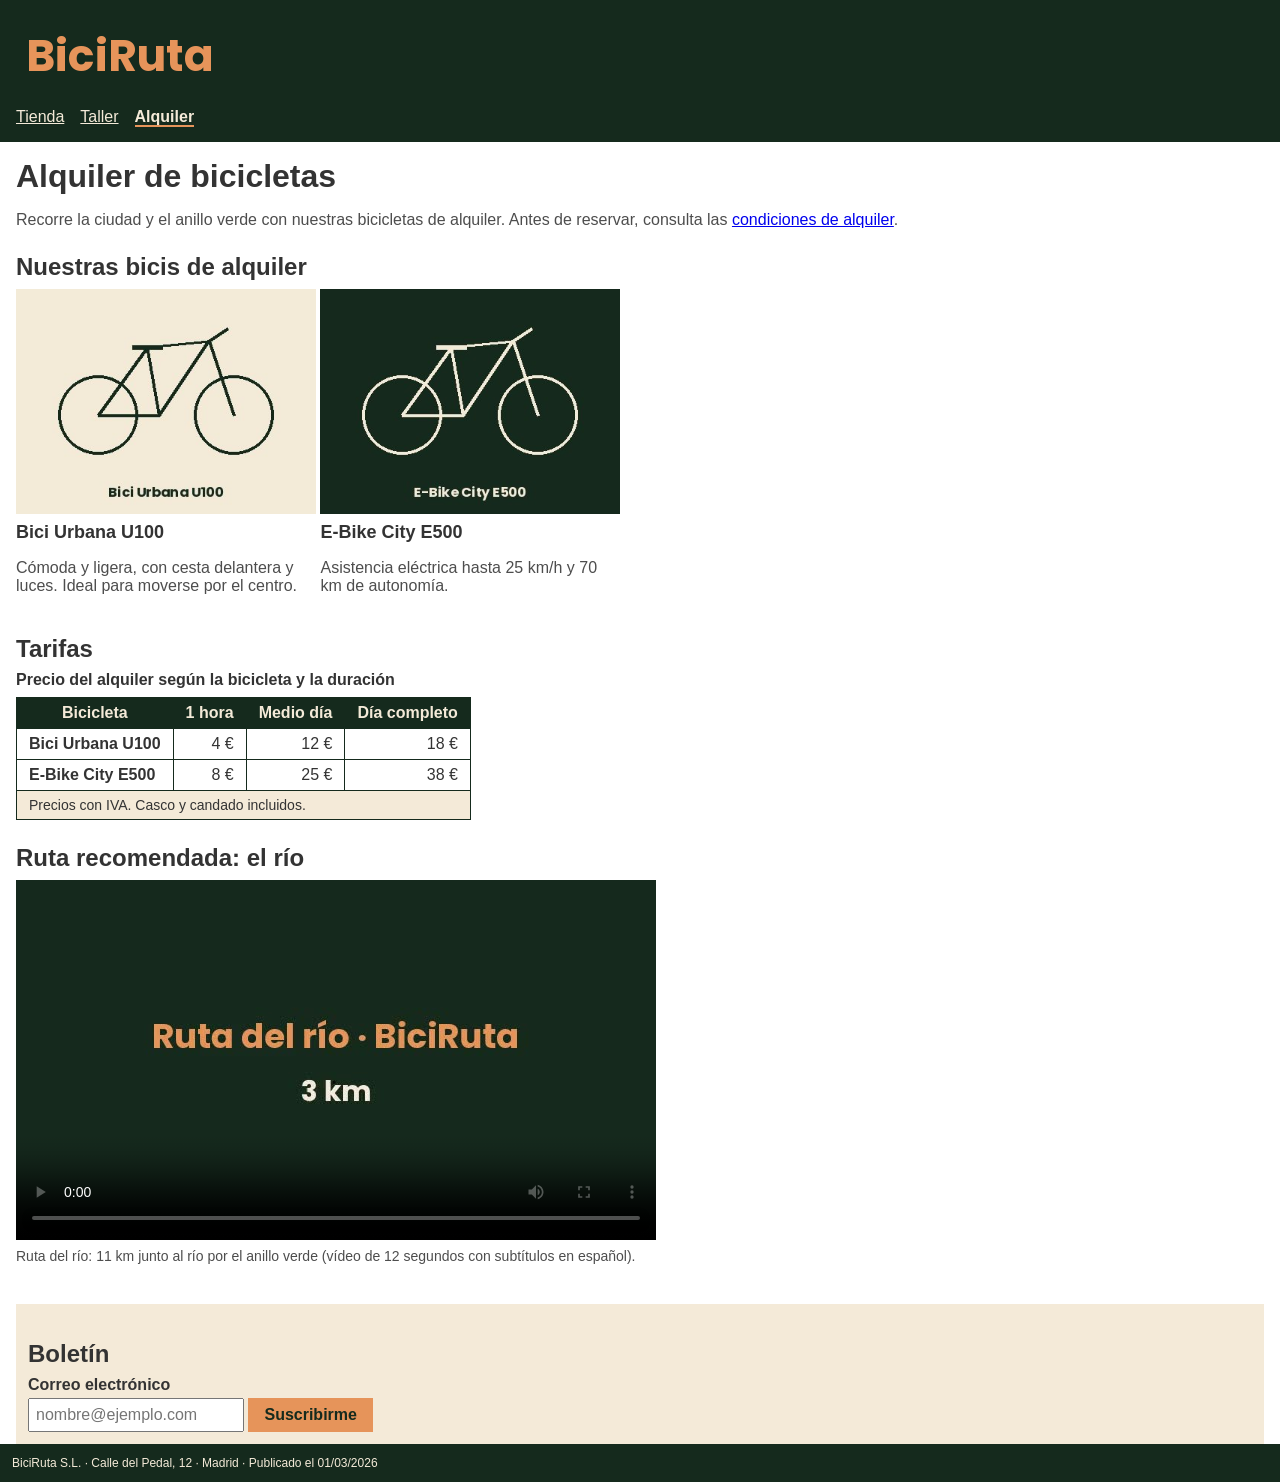
<file: ut03/alquiler/alquiler.html>
<!DOCTYPE html>
<html lang="es">
<head>
  <meta charset="UTF-8">
  <meta name="viewport" content="width=device-width, initial-scale=1.0">
  <title>Alquiler</title>
  <link rel="stylesheet" href="css/estilos.css">
</head>
<body>
<a class="saltar" href="#principal">Saltar al contenido principal</a>

<header>
  <img src="img/logo_biciruta.png" alt="BiciRuta">
  <nav>
    <ul>
      <li><a href="index.html">Tienda</a></li>
      <li><a href="taller.html">Taller</a></li>
      <li><a href="alquiler.html" aria-current="page">Alquiler</a></li>
    </ul>
  </nav>
</header>

<main id="principal">
  <h1>Alquiler de bicicletas</h1>
  <p>Recorre la ciudad y el anillo verde con nuestras bicicletas de alquiler. Antes de reservar, consulta las <a href="condiciones.html">condiciones de alquiler</a>.</p>

  <section>
    <h2>Nuestras bicis de alquiler</h2>
    <article class="bici">
      <img src="img/bici_urbana-800.jpg"
           srcset="img/bici_urbana-400.jpg 400w, img/bici_urbana-800.jpg 800w, img/bici_urbana-1200.jpg 1200w"
           sizes="(min-width: 700px) 300px, 100vw"
           width="400" height="300" loading="lazy"
           alt="Dibujo de la Bici Urbana U100, una bicicleta de paseo de cuadro oscuro">
      <h3>Bici Urbana U100</h3>
      <p>Cómoda y ligera, con cesta delantera y luces. Ideal para moverse por el centro.</p>
    </article>
    <article class="bici">
      <img src="img/bici_electrica-800.jpg"
           srcset="img/bici_electrica-400.jpg 400w, img/bici_electrica-800.jpg 800w, img/bici_electrica-1200.jpg 1200w"
           sizes="(min-width: 700px) 300px, 100vw"
           width="400" height="300" loading="lazy"
           alt="Dibujo de la E-Bike City E500, una bicicleta eléctrica de cuadro claro">
      <h3>E-Bike City E500</h3>
      <p>Asistencia eléctrica hasta 25 km/h y 70 km de autonomía.</p>
    </article>
  </section>

  <section>
    <h2>Tarifas</h2>
    <table class="tarifas">
      <caption>Precio del alquiler según la bicicleta y la duración</caption>
      <thead>
        <tr>
          <th scope="col">Bicicleta</th>
          <th scope="col">1 hora</th>
          <th scope="col">Medio día</th>
          <th scope="col">Día completo</th>
        </tr>
      </thead>
      <tbody>
        <tr>
          <th scope="row">Bici Urbana U100</th>
          <td>4 €</td>
          <td>12 €</td>
          <td>18 €</td>
        </tr>
        <tr>
          <th scope="row">E-Bike City E500</th>
          <td>8 €</td>
          <td>25 €</td>
          <td>38 €</td>
        </tr>
      </tbody>
      <tfoot>
        <tr>
          <td colspan="4">Precios con IVA. Casco y candado incluidos.</td>
        </tr>
      </tfoot>
    </table>
  </section>

  <section>
    <h2>Ruta recomendada: el río</h2>
    <figure>
      <video controls preload="metadata" width="640" height="360" poster="img/ruta_rio_poster.jpg">
        <source src="media/ruta_rio.mp4" type="video/mp4">
        <track kind="captions" src="media/ruta_rio.es.vtt" srclang="es" label="Español" default>
        <p>Tu navegador no puede reproducir este vídeo. Puedes <a href="media/ruta_rio.mp4">descargar el vídeo de la ruta del río</a> (MP4, 12 segundos).</p>
      </video>
      <figcaption>Ruta del río: 11 km junto al río por el anillo verde (vídeo de 12 segundos con subtítulos en español).</figcaption>
    </figure>
  </section>
</main>

<aside>
  <h2>Boletín</h2>
  <form action="#" onsubmit="alert('¡Gracias!'); return false;">
    <label for="correo">Correo electrónico</label>
    <input type="email" id="correo" name="correo" placeholder="nombre@ejemplo.com" autocomplete="email" required>
    <button type="submit" class="boton">Suscribirme</button>
  </form>
</aside>

<footer>
  <p>BiciRuta S.L. · Calle del Pedal, 12 · Madrid · Publicado el <time datetime="2026-03-01">01/03/2026</time></p>
</footer>
</body>
</html>
</file>
<file: css/estilos.css>
body {
  font-family: Arial, sans-serif;
  margin: 0;
  background: #f4f6f8;
  color: #1d2a35;
}
header {
  background: #1f4e79;
  color: white;
  padding: 24px;
}
header p {
  margin: 4px 0 0;
  opacity: 0.85;
}
main {
  max-width: 700px;
  margin: 24px auto;
  padding: 0 16px;
}
.fecha {
  font-weight: bold;
  color: #1f4e79;
}
.practicas {
  list-style: none;
  padding: 0;
}
.practicas li {
  background: white;
  padding: 14px;
  margin-bottom: 10px;
  border-left: 4px solid #1f4e79;
}
.practicas span {
  display: block;
  font-size: 14px;
  color: #555;
}
a {
  color: #1f4e79;
  font-weight: bold;
}
footer {
  text-align: center;
  font-size: 13px;
  color: #555;
  padding: 16px;
}
</file>
<file: ut03/ruta/css/estilos.css>
/* Colores (todos los textos superan 4,5:1)
   Fondo oscuro #1E3A2B · Crema #F6F1E7 · Texto #2b2b2b · Acento #E0A458 */
body { font-family: Arial, sans-serif; margin: 0; color: #2b2b2b; background: #fff; line-height: 1.5; }

/* Saltar al contenido: oculto hasta recibir el foco */
.saltar { position: absolute; left: -9999px; top: 8px; background: #1E3A2B; color: #F6F1E7; padding: 8px 16px; z-index: 10; }
.saltar:focus { left: 8px; }

/* Cabecera y menú */
header { background: #1E3A2B; color: #F6F1E7; padding: 16px; }
.marca { margin: 0; font-size: 24px; font-weight: bold; }
nav ul { list-style: none; margin: 8px 0 0; padding: 0; display: flex; flex-wrap: wrap; gap: 16px; }
nav a { color: #F6F1E7; }

/* Contenido */
main { padding: 16px; max-width: 900px; }
h1 { font-size: 32px; margin: 0 0 8px; }
h2 { font-size: 24px; margin: 32px 0 8px; }
figure { margin: 0; }
figcaption { font-size: 14px; color: #4d4d4d; margin-top: 4px; }

/* Imagen responsiva: 600 px a partir de 700 px de pantalla, todo el ancho por debajo (igual que sizes) */
figure img { display: block; width: 100%; height: auto; }
@media (min-width: 700px) { #recorrido figure img { width: 600px; } }

video { max-width: 100%; height: auto; }

/* Tabla */
.datos { border-collapse: collapse; }
.datos caption { text-align: left; font-weight: bold; padding-bottom: 8px; }
.datos th, .datos td { border: 1px solid #1E3A2B; padding: 6px 12px; }
.datos thead th { background: #1E3A2B; color: #F6F1E7; }
.datos tbody th, .datos tfoot th { text-align: left; }
.datos tfoot { background: #F6F1E7; font-weight: bold; }

/* Formulario */
aside { background: #F6F1E7; padding: 16px; margin: 24px 16px; max-width: 868px; }
label { display: block; font-weight: bold; margin-bottom: 4px; }
input { font: inherit; padding: 6px; }
button { font: inherit; font-weight: bold; background: #E0A458; color: #1E3A2B; border: 0; padding: 8px 16px; cursor: pointer; }

/* Foco siempre visible */
:focus-visible { outline: 3px solid #1E3A2B; outline-offset: 3px; }
header :focus-visible, footer :focus-visible, .saltar:focus-visible { outline-color: #E0A458; }

/* Pie */
footer { background: #1E3A2B; color: #F6F1E7; padding: 12px 16px; font-size: 14px; }
footer p { margin: 0; }
</file>
<file: ut04/css/cita.css>
/* ===== Estilos del formulario de cita · BiciRuta ===== */

:root {
  --verde: #1f7a4d;
  --verde-claro: #e6f4ec;
  --rojo: #c0392b;
  --gris: #555;
  --borde: #b8c2bd;
}

* { box-sizing: border-box; }

body {
  margin: 0;
  font-family: system-ui, -apple-system, "Segoe UI", Roboto, sans-serif;
  line-height: 1.5;
  color: #222;
  background: #f6f8f7;
}

/* ---- Cabecera con buscador ---- */
.cabecera {
  display: flex;
  flex-wrap: wrap;
  align-items: center;
  justify-content: space-between;
  gap: 0.75rem;
  padding: 0.75rem 1.25rem;
  background: var(--verde);
  color: #fff;
}
.logo { margin: 0; font-size: 1.4rem; font-weight: 700; }
.buscador { display: flex; flex-wrap: wrap; align-items: center; gap: 0.5rem; }
.buscador label { font-size: 0.9rem; }
.buscador input { width: 14rem; max-width: 100%; }

/* ---- Contenido ---- */
main { max-width: 46rem; margin: 0 auto; padding: 1rem 1.25rem 2rem; }
h1 { color: var(--verde); }

fieldset {
  margin: 0 0 1.25rem;
  padding: 1rem 1.25rem;
  border: 1px solid var(--borde);
  border-radius: 8px;
  background: #fff;
}
legend { padding: 0 0.4rem; font-weight: 700; color: var(--verde); }

/* Fieldset deshabilitado (cuenta opcional) */
fieldset:disabled { opacity: 0.55; }

.campo { display: flex; flex-direction: column; margin-bottom: 1rem; }
.campo:last-child { margin-bottom: 0; }
.campo label { font-weight: 600; margin-bottom: 0.25rem; }

.opcion { display: flex; align-items: center; gap: 0.5rem; margin: 0.35rem 0; }
.opcion + fieldset { margin-top: 0.75rem; }

input, select, textarea, button { font: inherit; }

input:not([type="radio"]):not([type="checkbox"]),
select, textarea {
  width: 100%;
  padding: 0.5rem 0.6rem;
  border: 2px solid var(--borde);
  border-radius: 6px;
  background: #fff;
}
.cabecera .buscador input { width: 14rem; }

input:focus, select:focus, textarea:focus {
  outline: 3px solid #8fd1ad;
  outline-offset: 1px;
}

.ayuda { color: var(--gris); font-size: 0.85rem; margin-top: 0.2rem; }
.contador { align-self: flex-end; color: var(--gris); font-size: 0.85rem; }
.obligatorio { color: var(--rojo); }

/* ---- Estados de validación: solo después de que el usuario interactúe ---- */
input:user-invalid, select:user-invalid, textarea:user-invalid {
  border-color: var(--rojo);
  background: #fdf1f0;
}
input:user-valid, select:user-valid, textarea:user-valid {
  border-color: var(--verde);
  background: var(--verde-claro);
}

/* ---- Botones ---- */
button {
  padding: 0.5rem 1rem;
  border: 0;
  border-radius: 6px;
  cursor: pointer;
  background: #fff;
  color: var(--verde);
  font-weight: 600;
}
.boton {
  display: block;
  width: 100%;
  margin-top: 1rem;
  padding: 0.8rem;
  background: var(--verde);
  color: #fff;
  font-size: 1.05rem;
}
.boton:hover { background: #17603c; }

footer { text-align: center; color: var(--gris); font-size: 0.85rem; padding: 1rem; }

/* ---- Móvil ---- */
@media (max-width: 600px) {
  .cabecera { flex-direction: column; align-items: stretch; }
  .cabecera .buscador input { flex: 1; width: auto; }
  main { padding: 0.75rem; }
  fieldset { padding: 0.75rem; }
}

/* Texto que encabeza un grupo de radios dentro de un fieldset */
.etiqueta-grupo { font-weight: 600; margin: 0.5rem 0 0.25rem; }
</file>
<file: ut03/alquiler/css/estilos.css>
body { font-family: Arial, sans-serif; margin: 0; color: #333; }

/* Enlace para saltar al contenido: oculto hasta que recibe el foco */
.saltar {
  position: absolute; left: -9999px; top: 8px;
  background: #152A1D; color: #F4EAD8; padding: 8px 16px; z-index: 10;
}
.saltar:focus { left: 8px; }

/* Cabecera y menú */
header { background: #152A1D; padding: 16px; }
nav ul { list-style: none; margin: 8px 0 0; padding: 0; display: flex; gap: 16px; }
nav a { color: #F4EAD8; }                      /* 12,75:1 sobre #152A1D (antes #4a6b55: 2,55:1) */
nav a[aria-current="page"] { font-weight: bold; text-decoration: none; border-bottom: 2px solid #E6945A; }

/* Contenido principal */
main { padding: 16px; }

/* Títulos */
h1 { font-size: 32px; font-weight: bold; margin: 0; }
h2 { font-size: 24px; font-weight: bold; margin: 24px 0 8px; }
h3 { font-size: 18px; font-weight: bold; margin: 8px 0; }

/* Párrafos */
main p { color: #4d4d4d; }                     /* 8,45:1 sobre blanco (antes #aaaaaa: 2,32:1) */

/* Fichas de bici: 300 px en pantallas de 700 px o más; por debajo, todo el ancho (coincide con sizes) */
.bici { display: block; width: auto; }
.bici img { display: block; width: 100%; height: auto; }
@media (min-width: 700px) {
  .bici { display: inline-block; width: 300px; vertical-align: top; }
}

/* Vídeo */
figure { margin: 0; }
video { max-width: 100%; height: auto; }
figcaption { margin-top: 4px; font-size: 14px; color: #4d4d4d; }

/* Tabla de tarifas: bordes con CSS en lugar de border="1" */
.tarifas { border-collapse: collapse; }
.tarifas caption { text-align: left; font-weight: bold; padding-bottom: 8px; }
.tarifas th, .tarifas td { border: 1px solid #152A1D; padding: 6px 12px; }
.tarifas thead th { background: #152A1D; color: #F4EAD8; }
.tarifas tbody th { text-align: left; }
.tarifas td { text-align: right; }
.tarifas tfoot td { text-align: left; font-size: 14px; background: #F4EAD8; }

/* Boletín */
aside { background: #F4EAD8; padding: 12px; margin: 24px 16px 0; }
aside label { display: block; margin-bottom: 4px; font-weight: bold; }
aside input { padding: 6px; font: inherit; }
.boton {
  display: inline-block; background: #E6945A; color: #152A1D;   /* 6,34:1 (antes blanco: 2,4:1) */
  padding: 8px 16px; border: 0; font: inherit; font-weight: bold; cursor: pointer;
}

/* Foco siempre visible (sustituye a "a:focus, input:focus { outline: none; }") */
:focus-visible { outline: 3px solid #152A1D; outline-offset: 3px; }
header :focus-visible, footer :focus-visible, .saltar:focus-visible { outline-color: #E6945A; }

/* Pie */
footer { background: #152A1D; color: #F4EAD8; padding: 12px; font-size: 12px; }   /* 12,75:1 (antes #2f4a38: 1,56:1) */
footer p { margin: 0; }
</file>
